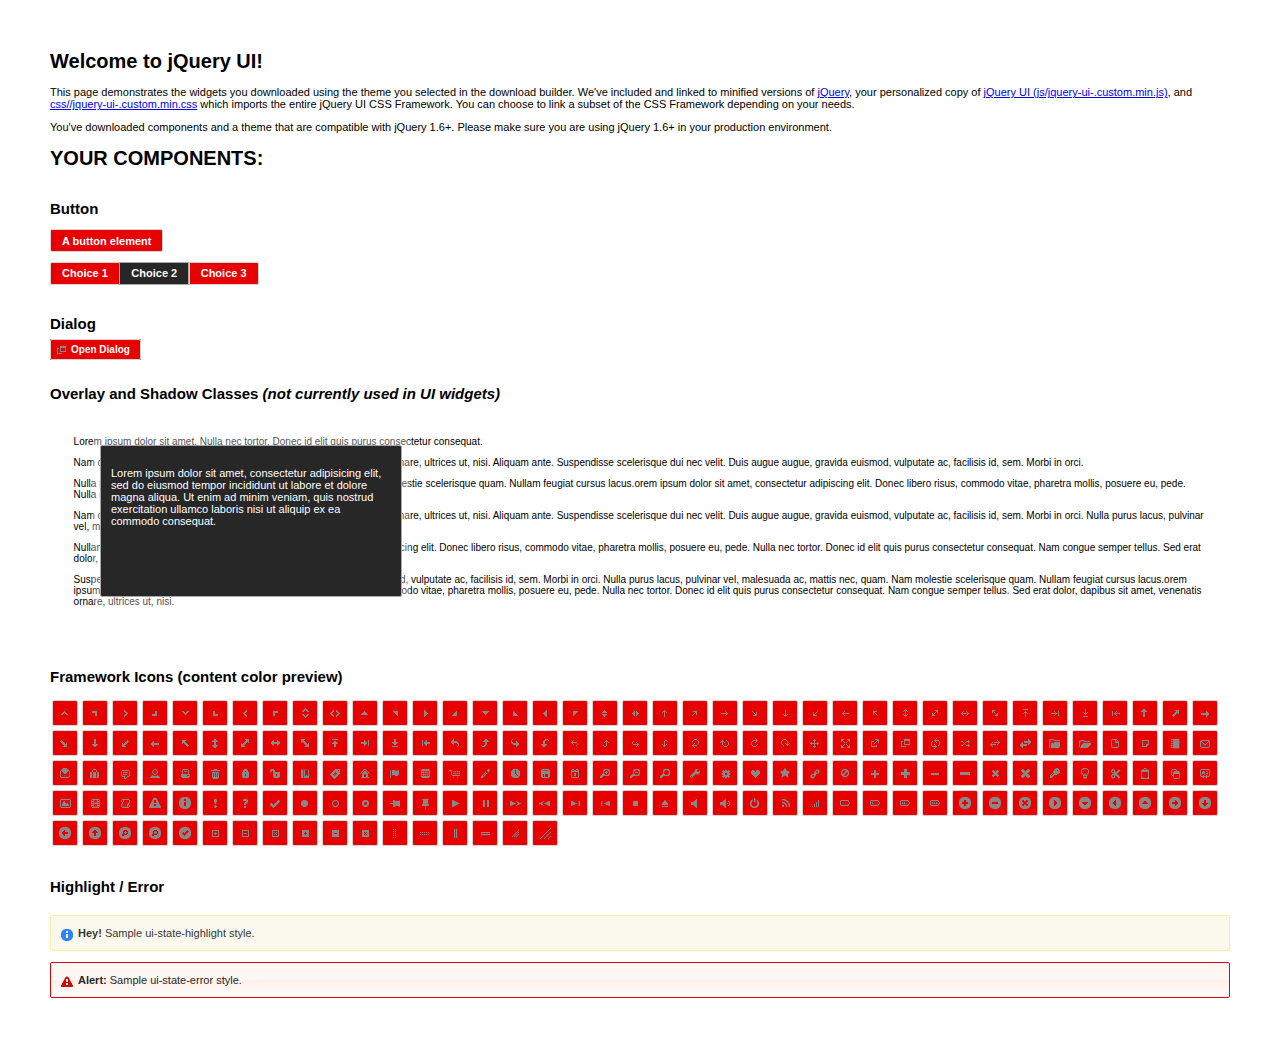
<file: js/jquery-ui-1.10.3.custom/index.html>
<!doctype html>
<html lang="us">
<head>
	<meta charset="utf-8">
	<title>jQuery UI Example Page</title>
	<link href="css/custom/jquery-ui-1.10.3.custom.css" rel="stylesheet">
	<script src="js/jquery-1.9.1.js"></script>
	<script src="js/jquery-ui-1.10.3.custom.js"></script>
	<script>
	$(function() {
		

		

		
		$( "#button" ).button();
		$( "#radioset" ).buttonset();
		

		

		
		$( "#dialog" ).dialog({
			autoOpen: false,
			width: 400,
			buttons: [
				{
					text: "Ok",
					click: function() {
						$( this ).dialog( "close" );
					}
				},
				{
					text: "Cancel",
					click: function() {
						$( this ).dialog( "close" );
					}
				}
			]
		});

		// Link to open the dialog
		$( "#dialog-link" ).click(function( event ) {
			$( "#dialog" ).dialog( "open" );
			event.preventDefault();
		});
		

		

		

		

		// Hover states on the static widgets
		$( "#dialog-link, #icons li" ).hover(
			function() {
				$( this ).addClass( "ui-state-hover" );
			},
			function() {
				$( this ).removeClass( "ui-state-hover" );
			}
		);
	});
	</script>
	<style>
	body{
		font: 62.5% "Trebuchet MS", sans-serif;
		margin: 50px;
	}
	.demoHeaders {
		margin-top: 2em;
	}
	#dialog-link {
		padding: .4em 1em .4em 20px;
		text-decoration: none;
		position: relative;
	}
	#dialog-link span.ui-icon {
		margin: 0 5px 0 0;
		position: absolute;
		left: .2em;
		top: 50%;
		margin-top: -8px;
	}
	#icons {
		margin: 0;
		padding: 0;
	}
	#icons li {
		margin: 2px;
		position: relative;
		padding: 4px 0;
		cursor: pointer;
		float: left;
		list-style: none;
	}
	#icons span.ui-icon {
		float: left;
		margin: 0 4px;
	}
	.fakewindowcontain .ui-widget-overlay {
		position: absolute;
	}
	</style>
</head>
<body>

<h1>Welcome to jQuery UI!</h1>

<div class="ui-widget">
	<p>This page demonstrates the widgets you downloaded using the theme you selected in the download builder. We've included and linked to minified versions of <a href="js/jquery-1.9.1.js">jQuery</a>, your personalized copy of <a href="js/jquery-ui-.custom.min.js">jQuery UI (js/jquery-ui-.custom.min.js)</a>, and <a href="css//jquery-ui-.custom.min.css">css//jquery-ui-.custom.min.css</a> which imports the entire jQuery UI CSS Framework. You can choose to link a subset of the CSS Framework depending on your needs. </p>
	<p>You've downloaded components and a theme that are compatible with jQuery 1.6+. Please make sure you are using jQuery 1.6+ in your production environment.</p>
</div>

<h1>YOUR COMPONENTS:</h1>






<!-- Button -->
<h2 class="demoHeaders">Button</h2>
<button id="button">A button element</button>
<form style="margin-top: 1em;">
	<div id="radioset">
		<input type="radio" id="radio1" name="radio"><label for="radio1">Choice 1</label>
		<input type="radio" id="radio2" name="radio" checked="checked"><label for="radio2">Choice 2</label>
		<input type="radio" id="radio3" name="radio"><label for="radio3">Choice 3</label>
	</div>
</form>





<!-- Dialog NOTE: Dialog is not generated by UI in this demo so it can be visually styled in themeroller-->
<h2 class="demoHeaders">Dialog</h2>
<p><a href="#" id="dialog-link" class="ui-state-default ui-corner-all"><span class="ui-icon ui-icon-newwin"></span>Open Dialog</a></p>

<h2 class="demoHeaders">Overlay and Shadow Classes <em>(not currently used in UI widgets)</em></h2>
<div style="position: relative; width: 96%; height: 200px; padding:1% 2%; overflow:hidden;" class="fakewindowcontain">
	<p>Lorem ipsum dolor sit amet,  Nulla nec tortor. Donec id elit quis purus consectetur consequat. </p><p>Nam congue semper tellus. Sed erat dolor, dapibus sit amet, venenatis ornare, ultrices ut, nisi. Aliquam ante. Suspendisse scelerisque dui nec velit. Duis augue augue, gravida euismod, vulputate ac, facilisis id, sem. Morbi in orci. </p><p>Nulla purus lacus, pulvinar vel, malesuada ac, mattis nec, quam. Nam molestie scelerisque quam. Nullam feugiat cursus lacus.orem ipsum dolor sit amet, consectetur adipiscing elit. Donec libero risus, commodo vitae, pharetra mollis, posuere eu, pede. Nulla nec tortor. Donec id elit quis purus consectetur consequat. </p><p>Nam congue semper tellus. Sed erat dolor, dapibus sit amet, venenatis ornare, ultrices ut, nisi. Aliquam ante. Suspendisse scelerisque dui nec velit. Duis augue augue, gravida euismod, vulputate ac, facilisis id, sem. Morbi in orci. Nulla purus lacus, pulvinar vel, malesuada ac, mattis nec, quam. Nam molestie scelerisque quam. </p><p>Nullam feugiat cursus lacus.orem ipsum dolor sit amet, consectetur adipiscing elit. Donec libero risus, commodo vitae, pharetra mollis, posuere eu, pede. Nulla nec tortor. Donec id elit quis purus consectetur consequat. Nam congue semper tellus. Sed erat dolor, dapibus sit amet, venenatis ornare, ultrices ut, nisi. Aliquam ante. </p><p>Suspendisse scelerisque dui nec velit. Duis augue augue, gravida euismod, vulputate ac, facilisis id, sem. Morbi in orci. Nulla purus lacus, pulvinar vel, malesuada ac, mattis nec, quam. Nam molestie scelerisque quam. Nullam feugiat cursus lacus.orem ipsum dolor sit amet, consectetur adipiscing elit. Donec libero risus, commodo vitae, pharetra mollis, posuere eu, pede. Nulla nec tortor. Donec id elit quis purus consectetur consequat. Nam congue semper tellus. Sed erat dolor, dapibus sit amet, venenatis ornare, ultrices ut, nisi. </p>

	<!-- ui-dialog -->
	<div class="ui-overlay"><div class="ui-widget-overlay"></div><div class="ui-widget-shadow ui-corner-all" style="width: 302px; height: 152px; position: absolute; left: 50px; top: 30px;"></div></div>
	<div style="position: absolute; width: 280px; height: 130px;left: 50px; top: 30px; padding: 10px;" class="ui-widget ui-widget-content ui-corner-all">
		<div class="ui-dialog-content ui-widget-content" style="background: none; border: 0;">
			<p>Lorem ipsum dolor sit amet, consectetur adipisicing elit, sed do eiusmod tempor incididunt ut labore et dolore magna aliqua. Ut enim ad minim veniam, quis nostrud exercitation ullamco laboris nisi ut aliquip ex ea commodo consequat.</p>
		</div>
	</div>

</div>

<!-- ui-dialog -->
<div id="dialog" title="Dialog Title">
	<p>Lorem ipsum dolor sit amet, consectetur adipisicing elit, sed do eiusmod tempor incididunt ut labore et dolore magna aliqua. Ut enim ad minim veniam, quis nostrud exercitation ullamco laboris nisi ut aliquip ex ea commodo consequat.</p>
</div>



<h2 class="demoHeaders">Framework Icons (content color preview)</h2>
<ul id="icons" class="ui-widget ui-helper-clearfix">
	<li class="ui-state-default ui-corner-all" title=".ui-icon-carat-1-n"><span class="ui-icon ui-icon-carat-1-n"></span></li>
	<li class="ui-state-default ui-corner-all" title=".ui-icon-carat-1-ne"><span class="ui-icon ui-icon-carat-1-ne"></span></li>
	<li class="ui-state-default ui-corner-all" title=".ui-icon-carat-1-e"><span class="ui-icon ui-icon-carat-1-e"></span></li>
	<li class="ui-state-default ui-corner-all" title=".ui-icon-carat-1-se"><span class="ui-icon ui-icon-carat-1-se"></span></li>
	<li class="ui-state-default ui-corner-all" title=".ui-icon-carat-1-s"><span class="ui-icon ui-icon-carat-1-s"></span></li>
	<li class="ui-state-default ui-corner-all" title=".ui-icon-carat-1-sw"><span class="ui-icon ui-icon-carat-1-sw"></span></li>
	<li class="ui-state-default ui-corner-all" title=".ui-icon-carat-1-w"><span class="ui-icon ui-icon-carat-1-w"></span></li>
	<li class="ui-state-default ui-corner-all" title=".ui-icon-carat-1-nw"><span class="ui-icon ui-icon-carat-1-nw"></span></li>
	<li class="ui-state-default ui-corner-all" title=".ui-icon-carat-2-n-s"><span class="ui-icon ui-icon-carat-2-n-s"></span></li>
	<li class="ui-state-default ui-corner-all" title=".ui-icon-carat-2-e-w"><span class="ui-icon ui-icon-carat-2-e-w"></span></li>
	<li class="ui-state-default ui-corner-all" title=".ui-icon-triangle-1-n"><span class="ui-icon ui-icon-triangle-1-n"></span></li>
	<li class="ui-state-default ui-corner-all" title=".ui-icon-triangle-1-ne"><span class="ui-icon ui-icon-triangle-1-ne"></span></li>
	<li class="ui-state-default ui-corner-all" title=".ui-icon-triangle-1-e"><span class="ui-icon ui-icon-triangle-1-e"></span></li>
	<li class="ui-state-default ui-corner-all" title=".ui-icon-triangle-1-se"><span class="ui-icon ui-icon-triangle-1-se"></span></li>
	<li class="ui-state-default ui-corner-all" title=".ui-icon-triangle-1-s"><span class="ui-icon ui-icon-triangle-1-s"></span></li>
	<li class="ui-state-default ui-corner-all" title=".ui-icon-triangle-1-sw"><span class="ui-icon ui-icon-triangle-1-sw"></span></li>
	<li class="ui-state-default ui-corner-all" title=".ui-icon-triangle-1-w"><span class="ui-icon ui-icon-triangle-1-w"></span></li>
	<li class="ui-state-default ui-corner-all" title=".ui-icon-triangle-1-nw"><span class="ui-icon ui-icon-triangle-1-nw"></span></li>
	<li class="ui-state-default ui-corner-all" title=".ui-icon-triangle-2-n-s"><span class="ui-icon ui-icon-triangle-2-n-s"></span></li>
	<li class="ui-state-default ui-corner-all" title=".ui-icon-triangle-2-e-w"><span class="ui-icon ui-icon-triangle-2-e-w"></span></li>
	<li class="ui-state-default ui-corner-all" title=".ui-icon-arrow-1-n"><span class="ui-icon ui-icon-arrow-1-n"></span></li>
	<li class="ui-state-default ui-corner-all" title=".ui-icon-arrow-1-ne"><span class="ui-icon ui-icon-arrow-1-ne"></span></li>
	<li class="ui-state-default ui-corner-all" title=".ui-icon-arrow-1-e"><span class="ui-icon ui-icon-arrow-1-e"></span></li>
	<li class="ui-state-default ui-corner-all" title=".ui-icon-arrow-1-se"><span class="ui-icon ui-icon-arrow-1-se"></span></li>
	<li class="ui-state-default ui-corner-all" title=".ui-icon-arrow-1-s"><span class="ui-icon ui-icon-arrow-1-s"></span></li>
	<li class="ui-state-default ui-corner-all" title=".ui-icon-arrow-1-sw"><span class="ui-icon ui-icon-arrow-1-sw"></span></li>
	<li class="ui-state-default ui-corner-all" title=".ui-icon-arrow-1-w"><span class="ui-icon ui-icon-arrow-1-w"></span></li>
	<li class="ui-state-default ui-corner-all" title=".ui-icon-arrow-1-nw"><span class="ui-icon ui-icon-arrow-1-nw"></span></li>
	<li class="ui-state-default ui-corner-all" title=".ui-icon-arrow-2-n-s"><span class="ui-icon ui-icon-arrow-2-n-s"></span></li>
	<li class="ui-state-default ui-corner-all" title=".ui-icon-arrow-2-ne-sw"><span class="ui-icon ui-icon-arrow-2-ne-sw"></span></li>
	<li class="ui-state-default ui-corner-all" title=".ui-icon-arrow-2-e-w"><span class="ui-icon ui-icon-arrow-2-e-w"></span></li>
	<li class="ui-state-default ui-corner-all" title=".ui-icon-arrow-2-se-nw"><span class="ui-icon ui-icon-arrow-2-se-nw"></span></li>
	<li class="ui-state-default ui-corner-all" title=".ui-icon-arrowstop-1-n"><span class="ui-icon ui-icon-arrowstop-1-n"></span></li>
	<li class="ui-state-default ui-corner-all" title=".ui-icon-arrowstop-1-e"><span class="ui-icon ui-icon-arrowstop-1-e"></span></li>
	<li class="ui-state-default ui-corner-all" title=".ui-icon-arrowstop-1-s"><span class="ui-icon ui-icon-arrowstop-1-s"></span></li>
	<li class="ui-state-default ui-corner-all" title=".ui-icon-arrowstop-1-w"><span class="ui-icon ui-icon-arrowstop-1-w"></span></li>
	<li class="ui-state-default ui-corner-all" title=".ui-icon-arrowthick-1-n"><span class="ui-icon ui-icon-arrowthick-1-n"></span></li>
	<li class="ui-state-default ui-corner-all" title=".ui-icon-arrowthick-1-ne"><span class="ui-icon ui-icon-arrowthick-1-ne"></span></li>
	<li class="ui-state-default ui-corner-all" title=".ui-icon-arrowthick-1-e"><span class="ui-icon ui-icon-arrowthick-1-e"></span></li>
	<li class="ui-state-default ui-corner-all" title=".ui-icon-arrowthick-1-se"><span class="ui-icon ui-icon-arrowthick-1-se"></span></li>
	<li class="ui-state-default ui-corner-all" title=".ui-icon-arrowthick-1-s"><span class="ui-icon ui-icon-arrowthick-1-s"></span></li>
	<li class="ui-state-default ui-corner-all" title=".ui-icon-arrowthick-1-sw"><span class="ui-icon ui-icon-arrowthick-1-sw"></span></li>
	<li class="ui-state-default ui-corner-all" title=".ui-icon-arrowthick-1-w"><span class="ui-icon ui-icon-arrowthick-1-w"></span></li>
	<li class="ui-state-default ui-corner-all" title=".ui-icon-arrowthick-1-nw"><span class="ui-icon ui-icon-arrowthick-1-nw"></span></li>
	<li class="ui-state-default ui-corner-all" title=".ui-icon-arrowthick-2-n-s"><span class="ui-icon ui-icon-arrowthick-2-n-s"></span></li>
	<li class="ui-state-default ui-corner-all" title=".ui-icon-arrowthick-2-ne-sw"><span class="ui-icon ui-icon-arrowthick-2-ne-sw"></span></li>
	<li class="ui-state-default ui-corner-all" title=".ui-icon-arrowthick-2-e-w"><span class="ui-icon ui-icon-arrowthick-2-e-w"></span></li>
	<li class="ui-state-default ui-corner-all" title=".ui-icon-arrowthick-2-se-nw"><span class="ui-icon ui-icon-arrowthick-2-se-nw"></span></li>
	<li class="ui-state-default ui-corner-all" title=".ui-icon-arrowthickstop-1-n"><span class="ui-icon ui-icon-arrowthickstop-1-n"></span></li>
	<li class="ui-state-default ui-corner-all" title=".ui-icon-arrowthickstop-1-e"><span class="ui-icon ui-icon-arrowthickstop-1-e"></span></li>
	<li class="ui-state-default ui-corner-all" title=".ui-icon-arrowthickstop-1-s"><span class="ui-icon ui-icon-arrowthickstop-1-s"></span></li>
	<li class="ui-state-default ui-corner-all" title=".ui-icon-arrowthickstop-1-w"><span class="ui-icon ui-icon-arrowthickstop-1-w"></span></li>
	<li class="ui-state-default ui-corner-all" title=".ui-icon-arrowreturnthick-1-w"><span class="ui-icon ui-icon-arrowreturnthick-1-w"></span></li>
	<li class="ui-state-default ui-corner-all" title=".ui-icon-arrowreturnthick-1-n"><span class="ui-icon ui-icon-arrowreturnthick-1-n"></span></li>
	<li class="ui-state-default ui-corner-all" title=".ui-icon-arrowreturnthick-1-e"><span class="ui-icon ui-icon-arrowreturnthick-1-e"></span></li>
	<li class="ui-state-default ui-corner-all" title=".ui-icon-arrowreturnthick-1-s"><span class="ui-icon ui-icon-arrowreturnthick-1-s"></span></li>
	<li class="ui-state-default ui-corner-all" title=".ui-icon-arrowreturn-1-w"><span class="ui-icon ui-icon-arrowreturn-1-w"></span></li>
	<li class="ui-state-default ui-corner-all" title=".ui-icon-arrowreturn-1-n"><span class="ui-icon ui-icon-arrowreturn-1-n"></span></li>
	<li class="ui-state-default ui-corner-all" title=".ui-icon-arrowreturn-1-e"><span class="ui-icon ui-icon-arrowreturn-1-e"></span></li>
	<li class="ui-state-default ui-corner-all" title=".ui-icon-arrowreturn-1-s"><span class="ui-icon ui-icon-arrowreturn-1-s"></span></li>
	<li class="ui-state-default ui-corner-all" title=".ui-icon-arrowrefresh-1-w"><span class="ui-icon ui-icon-arrowrefresh-1-w"></span></li>
	<li class="ui-state-default ui-corner-all" title=".ui-icon-arrowrefresh-1-n"><span class="ui-icon ui-icon-arrowrefresh-1-n"></span></li>
	<li class="ui-state-default ui-corner-all" title=".ui-icon-arrowrefresh-1-e"><span class="ui-icon ui-icon-arrowrefresh-1-e"></span></li>
	<li class="ui-state-default ui-corner-all" title=".ui-icon-arrowrefresh-1-s"><span class="ui-icon ui-icon-arrowrefresh-1-s"></span></li>
	<li class="ui-state-default ui-corner-all" title=".ui-icon-arrow-4"><span class="ui-icon ui-icon-arrow-4"></span></li>
	<li class="ui-state-default ui-corner-all" title=".ui-icon-arrow-4-diag"><span class="ui-icon ui-icon-arrow-4-diag"></span></li>
	<li class="ui-state-default ui-corner-all" title=".ui-icon-extlink"><span class="ui-icon ui-icon-extlink"></span></li>
	<li class="ui-state-default ui-corner-all" title=".ui-icon-newwin"><span class="ui-icon ui-icon-newwin"></span></li>
	<li class="ui-state-default ui-corner-all" title=".ui-icon-refresh"><span class="ui-icon ui-icon-refresh"></span></li>
	<li class="ui-state-default ui-corner-all" title=".ui-icon-shuffle"><span class="ui-icon ui-icon-shuffle"></span></li>
	<li class="ui-state-default ui-corner-all" title=".ui-icon-transfer-e-w"><span class="ui-icon ui-icon-transfer-e-w"></span></li>
	<li class="ui-state-default ui-corner-all" title=".ui-icon-transferthick-e-w"><span class="ui-icon ui-icon-transferthick-e-w"></span></li>
	<li class="ui-state-default ui-corner-all" title=".ui-icon-folder-collapsed"><span class="ui-icon ui-icon-folder-collapsed"></span></li>
	<li class="ui-state-default ui-corner-all" title=".ui-icon-folder-open"><span class="ui-icon ui-icon-folder-open"></span></li>
	<li class="ui-state-default ui-corner-all" title=".ui-icon-document"><span class="ui-icon ui-icon-document"></span></li>
	<li class="ui-state-default ui-corner-all" title=".ui-icon-document-b"><span class="ui-icon ui-icon-document-b"></span></li>
	<li class="ui-state-default ui-corner-all" title=".ui-icon-note"><span class="ui-icon ui-icon-note"></span></li>
	<li class="ui-state-default ui-corner-all" title=".ui-icon-mail-closed"><span class="ui-icon ui-icon-mail-closed"></span></li>
	<li class="ui-state-default ui-corner-all" title=".ui-icon-mail-open"><span class="ui-icon ui-icon-mail-open"></span></li>
	<li class="ui-state-default ui-corner-all" title=".ui-icon-suitcase"><span class="ui-icon ui-icon-suitcase"></span></li>
	<li class="ui-state-default ui-corner-all" title=".ui-icon-comment"><span class="ui-icon ui-icon-comment"></span></li>
	<li class="ui-state-default ui-corner-all" title=".ui-icon-person"><span class="ui-icon ui-icon-person"></span></li>
	<li class="ui-state-default ui-corner-all" title=".ui-icon-print"><span class="ui-icon ui-icon-print"></span></li>
	<li class="ui-state-default ui-corner-all" title=".ui-icon-trash"><span class="ui-icon ui-icon-trash"></span></li>
	<li class="ui-state-default ui-corner-all" title=".ui-icon-locked"><span class="ui-icon ui-icon-locked"></span></li>
	<li class="ui-state-default ui-corner-all" title=".ui-icon-unlocked"><span class="ui-icon ui-icon-unlocked"></span></li>
	<li class="ui-state-default ui-corner-all" title=".ui-icon-bookmark"><span class="ui-icon ui-icon-bookmark"></span></li>
	<li class="ui-state-default ui-corner-all" title=".ui-icon-tag"><span class="ui-icon ui-icon-tag"></span></li>
	<li class="ui-state-default ui-corner-all" title=".ui-icon-home"><span class="ui-icon ui-icon-home"></span></li>
	<li class="ui-state-default ui-corner-all" title=".ui-icon-flag"><span class="ui-icon ui-icon-flag"></span></li>
	<li class="ui-state-default ui-corner-all" title=".ui-icon-calculator"><span class="ui-icon ui-icon-calculator"></span></li>
	<li class="ui-state-default ui-corner-all" title=".ui-icon-cart"><span class="ui-icon ui-icon-cart"></span></li>
	<li class="ui-state-default ui-corner-all" title=".ui-icon-pencil"><span class="ui-icon ui-icon-pencil"></span></li>
	<li class="ui-state-default ui-corner-all" title=".ui-icon-clock"><span class="ui-icon ui-icon-clock"></span></li>
	<li class="ui-state-default ui-corner-all" title=".ui-icon-disk"><span class="ui-icon ui-icon-disk"></span></li>
	<li class="ui-state-default ui-corner-all" title=".ui-icon-calendar"><span class="ui-icon ui-icon-calendar"></span></li>
	<li class="ui-state-default ui-corner-all" title=".ui-icon-zoomin"><span class="ui-icon ui-icon-zoomin"></span></li>
	<li class="ui-state-default ui-corner-all" title=".ui-icon-zoomout"><span class="ui-icon ui-icon-zoomout"></span></li>
	<li class="ui-state-default ui-corner-all" title=".ui-icon-search"><span class="ui-icon ui-icon-search"></span></li>
	<li class="ui-state-default ui-corner-all" title=".ui-icon-wrench"><span class="ui-icon ui-icon-wrench"></span></li>
	<li class="ui-state-default ui-corner-all" title=".ui-icon-gear"><span class="ui-icon ui-icon-gear"></span></li>
	<li class="ui-state-default ui-corner-all" title=".ui-icon-heart"><span class="ui-icon ui-icon-heart"></span></li>
	<li class="ui-state-default ui-corner-all" title=".ui-icon-star"><span class="ui-icon ui-icon-star"></span></li>
	<li class="ui-state-default ui-corner-all" title=".ui-icon-link"><span class="ui-icon ui-icon-link"></span></li>
	<li class="ui-state-default ui-corner-all" title=".ui-icon-cancel"><span class="ui-icon ui-icon-cancel"></span></li>
	<li class="ui-state-default ui-corner-all" title=".ui-icon-plus"><span class="ui-icon ui-icon-plus"></span></li>
	<li class="ui-state-default ui-corner-all" title=".ui-icon-plusthick"><span class="ui-icon ui-icon-plusthick"></span></li>
	<li class="ui-state-default ui-corner-all" title=".ui-icon-minus"><span class="ui-icon ui-icon-minus"></span></li>
	<li class="ui-state-default ui-corner-all" title=".ui-icon-minusthick"><span class="ui-icon ui-icon-minusthick"></span></li>
	<li class="ui-state-default ui-corner-all" title=".ui-icon-close"><span class="ui-icon ui-icon-close"></span></li>
	<li class="ui-state-default ui-corner-all" title=".ui-icon-closethick"><span class="ui-icon ui-icon-closethick"></span></li>
	<li class="ui-state-default ui-corner-all" title=".ui-icon-key"><span class="ui-icon ui-icon-key"></span></li>
	<li class="ui-state-default ui-corner-all" title=".ui-icon-lightbulb"><span class="ui-icon ui-icon-lightbulb"></span></li>
	<li class="ui-state-default ui-corner-all" title=".ui-icon-scissors"><span class="ui-icon ui-icon-scissors"></span></li>
	<li class="ui-state-default ui-corner-all" title=".ui-icon-clipboard"><span class="ui-icon ui-icon-clipboard"></span></li>
	<li class="ui-state-default ui-corner-all" title=".ui-icon-copy"><span class="ui-icon ui-icon-copy"></span></li>
	<li class="ui-state-default ui-corner-all" title=".ui-icon-contact"><span class="ui-icon ui-icon-contact"></span></li>
	<li class="ui-state-default ui-corner-all" title=".ui-icon-image"><span class="ui-icon ui-icon-image"></span></li>
	<li class="ui-state-default ui-corner-all" title=".ui-icon-video"><span class="ui-icon ui-icon-video"></span></li>
	<li class="ui-state-default ui-corner-all" title=".ui-icon-script"><span class="ui-icon ui-icon-script"></span></li>
	<li class="ui-state-default ui-corner-all" title=".ui-icon-alert"><span class="ui-icon ui-icon-alert"></span></li>
	<li class="ui-state-default ui-corner-all" title=".ui-icon-info"><span class="ui-icon ui-icon-info"></span></li>
	<li class="ui-state-default ui-corner-all" title=".ui-icon-notice"><span class="ui-icon ui-icon-notice"></span></li>
	<li class="ui-state-default ui-corner-all" title=".ui-icon-help"><span class="ui-icon ui-icon-help"></span></li>
	<li class="ui-state-default ui-corner-all" title=".ui-icon-check"><span class="ui-icon ui-icon-check"></span></li>
	<li class="ui-state-default ui-corner-all" title=".ui-icon-bullet"><span class="ui-icon ui-icon-bullet"></span></li>
	<li class="ui-state-default ui-corner-all" title=".ui-icon-radio-off"><span class="ui-icon ui-icon-radio-off"></span></li>
	<li class="ui-state-default ui-corner-all" title=".ui-icon-radio-on"><span class="ui-icon ui-icon-radio-on"></span></li>
	<li class="ui-state-default ui-corner-all" title=".ui-icon-pin-w"><span class="ui-icon ui-icon-pin-w"></span></li>
	<li class="ui-state-default ui-corner-all" title=".ui-icon-pin-s"><span class="ui-icon ui-icon-pin-s"></span></li>
	<li class="ui-state-default ui-corner-all" title=".ui-icon-play"><span class="ui-icon ui-icon-play"></span></li>
	<li class="ui-state-default ui-corner-all" title=".ui-icon-pause"><span class="ui-icon ui-icon-pause"></span></li>
	<li class="ui-state-default ui-corner-all" title=".ui-icon-seek-next"><span class="ui-icon ui-icon-seek-next"></span></li>
	<li class="ui-state-default ui-corner-all" title=".ui-icon-seek-prev"><span class="ui-icon ui-icon-seek-prev"></span></li>
	<li class="ui-state-default ui-corner-all" title=".ui-icon-seek-end"><span class="ui-icon ui-icon-seek-end"></span></li>
	<li class="ui-state-default ui-corner-all" title=".ui-icon-seek-first"><span class="ui-icon ui-icon-seek-first"></span></li>
	<li class="ui-state-default ui-corner-all" title=".ui-icon-stop"><span class="ui-icon ui-icon-stop"></span></li>
	<li class="ui-state-default ui-corner-all" title=".ui-icon-eject"><span class="ui-icon ui-icon-eject"></span></li>
	<li class="ui-state-default ui-corner-all" title=".ui-icon-volume-off"><span class="ui-icon ui-icon-volume-off"></span></li>
	<li class="ui-state-default ui-corner-all" title=".ui-icon-volume-on"><span class="ui-icon ui-icon-volume-on"></span></li>
	<li class="ui-state-default ui-corner-all" title=".ui-icon-power"><span class="ui-icon ui-icon-power"></span></li>
	<li class="ui-state-default ui-corner-all" title=".ui-icon-signal-diag"><span class="ui-icon ui-icon-signal-diag"></span></li>
	<li class="ui-state-default ui-corner-all" title=".ui-icon-signal"><span class="ui-icon ui-icon-signal"></span></li>
	<li class="ui-state-default ui-corner-all" title=".ui-icon-battery-0"><span class="ui-icon ui-icon-battery-0"></span></li>
	<li class="ui-state-default ui-corner-all" title=".ui-icon-battery-1"><span class="ui-icon ui-icon-battery-1"></span></li>
	<li class="ui-state-default ui-corner-all" title=".ui-icon-battery-2"><span class="ui-icon ui-icon-battery-2"></span></li>
	<li class="ui-state-default ui-corner-all" title=".ui-icon-battery-3"><span class="ui-icon ui-icon-battery-3"></span></li>
	<li class="ui-state-default ui-corner-all" title=".ui-icon-circle-plus"><span class="ui-icon ui-icon-circle-plus"></span></li>
	<li class="ui-state-default ui-corner-all" title=".ui-icon-circle-minus"><span class="ui-icon ui-icon-circle-minus"></span></li>
	<li class="ui-state-default ui-corner-all" title=".ui-icon-circle-close"><span class="ui-icon ui-icon-circle-close"></span></li>
	<li class="ui-state-default ui-corner-all" title=".ui-icon-circle-triangle-e"><span class="ui-icon ui-icon-circle-triangle-e"></span></li>
	<li class="ui-state-default ui-corner-all" title=".ui-icon-circle-triangle-s"><span class="ui-icon ui-icon-circle-triangle-s"></span></li>
	<li class="ui-state-default ui-corner-all" title=".ui-icon-circle-triangle-w"><span class="ui-icon ui-icon-circle-triangle-w"></span></li>
	<li class="ui-state-default ui-corner-all" title=".ui-icon-circle-triangle-n"><span class="ui-icon ui-icon-circle-triangle-n"></span></li>
	<li class="ui-state-default ui-corner-all" title=".ui-icon-circle-arrow-e"><span class="ui-icon ui-icon-circle-arrow-e"></span></li>
	<li class="ui-state-default ui-corner-all" title=".ui-icon-circle-arrow-s"><span class="ui-icon ui-icon-circle-arrow-s"></span></li>
	<li class="ui-state-default ui-corner-all" title=".ui-icon-circle-arrow-w"><span class="ui-icon ui-icon-circle-arrow-w"></span></li>
	<li class="ui-state-default ui-corner-all" title=".ui-icon-circle-arrow-n"><span class="ui-icon ui-icon-circle-arrow-n"></span></li>
	<li class="ui-state-default ui-corner-all" title=".ui-icon-circle-zoomin"><span class="ui-icon ui-icon-circle-zoomin"></span></li>
	<li class="ui-state-default ui-corner-all" title=".ui-icon-circle-zoomout"><span class="ui-icon ui-icon-circle-zoomout"></span></li>
	<li class="ui-state-default ui-corner-all" title=".ui-icon-circle-check"><span class="ui-icon ui-icon-circle-check"></span></li>
	<li class="ui-state-default ui-corner-all" title=".ui-icon-circlesmall-plus"><span class="ui-icon ui-icon-circlesmall-plus"></span></li>
	<li class="ui-state-default ui-corner-all" title=".ui-icon-circlesmall-minus"><span class="ui-icon ui-icon-circlesmall-minus"></span></li>
	<li class="ui-state-default ui-corner-all" title=".ui-icon-circlesmall-close"><span class="ui-icon ui-icon-circlesmall-close"></span></li>
	<li class="ui-state-default ui-corner-all" title=".ui-icon-squaresmall-plus"><span class="ui-icon ui-icon-squaresmall-plus"></span></li>
	<li class="ui-state-default ui-corner-all" title=".ui-icon-squaresmall-minus"><span class="ui-icon ui-icon-squaresmall-minus"></span></li>
	<li class="ui-state-default ui-corner-all" title=".ui-icon-squaresmall-close"><span class="ui-icon ui-icon-squaresmall-close"></span></li>
	<li class="ui-state-default ui-corner-all" title=".ui-icon-grip-dotted-vertical"><span class="ui-icon ui-icon-grip-dotted-vertical"></span></li>
	<li class="ui-state-default ui-corner-all" title=".ui-icon-grip-dotted-horizontal"><span class="ui-icon ui-icon-grip-dotted-horizontal"></span></li>
	<li class="ui-state-default ui-corner-all" title=".ui-icon-grip-solid-vertical"><span class="ui-icon ui-icon-grip-solid-vertical"></span></li>
	<li class="ui-state-default ui-corner-all" title=".ui-icon-grip-solid-horizontal"><span class="ui-icon ui-icon-grip-solid-horizontal"></span></li>
	<li class="ui-state-default ui-corner-all" title=".ui-icon-gripsmall-diagonal-se"><span class="ui-icon ui-icon-gripsmall-diagonal-se"></span></li>
	<li class="ui-state-default ui-corner-all" title=".ui-icon-grip-diagonal-se"><span class="ui-icon ui-icon-grip-diagonal-se"></span></li>
</ul>







<!-- Highlight / Error -->
<h2 class="demoHeaders">Highlight / Error</h2>
<div class="ui-widget">
	<div class="ui-state-highlight ui-corner-all" style="margin-top: 20px; padding: 0 .7em;">
		<p><span class="ui-icon ui-icon-info" style="float: left; margin-right: .3em;"></span>
		<strong>Hey!</strong> Sample ui-state-highlight style.</p>
	</div>
</div>
<br>
<div class="ui-widget">
	<div class="ui-state-error ui-corner-all" style="padding: 0 .7em;">
		<p><span class="ui-icon ui-icon-alert" style="float: left; margin-right: .3em;"></span>
		<strong>Alert:</strong> Sample ui-state-error style.</p>
	</div>
</div>

</body>
</html>
</file>
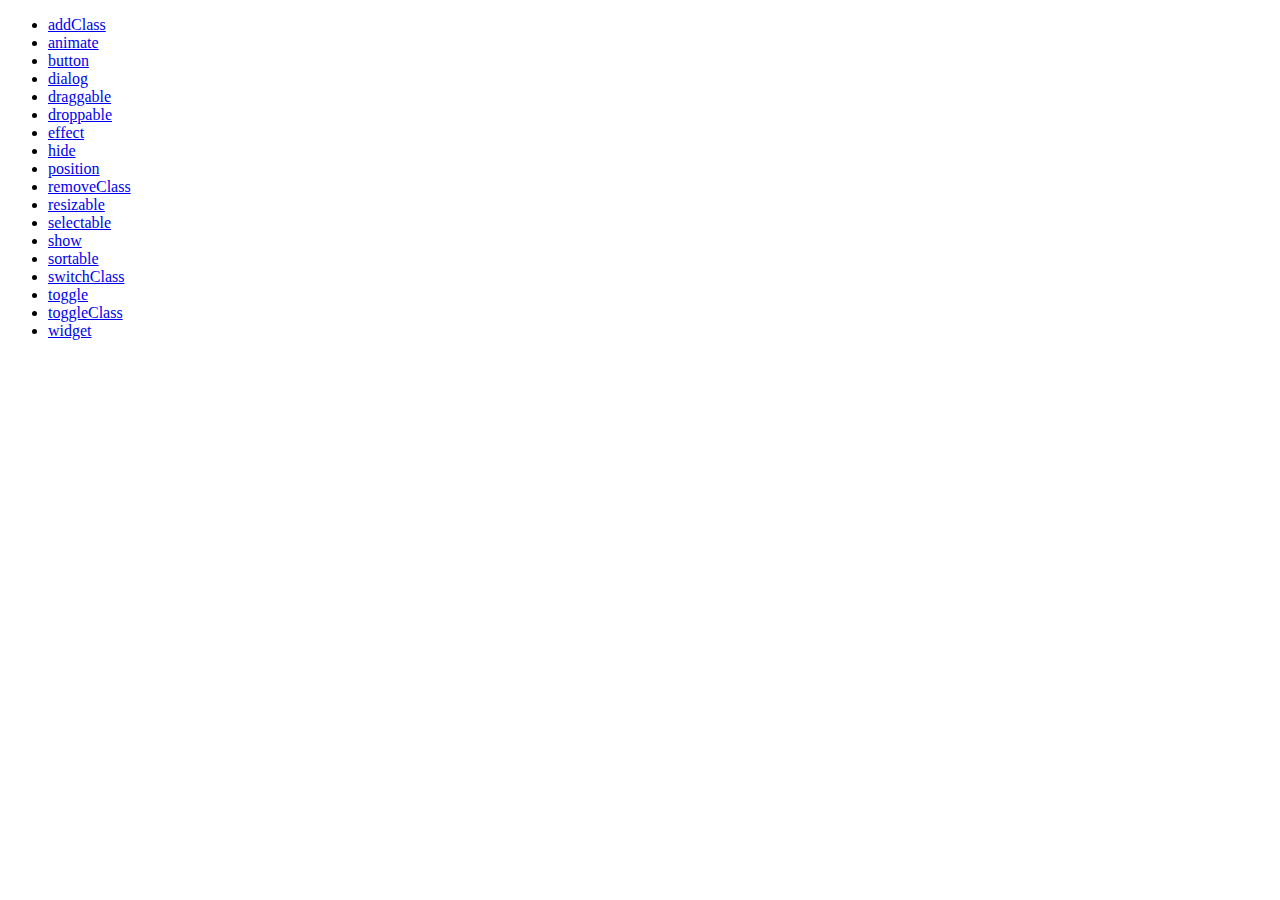
<file: js/jquery-ui-1.10.3.custom/development-bundle/demos/index.html>
<!doctype html>
<html lang="en">
<head>
	<meta charset="utf-8">
	<title>jQuery UI Demos</title>
</head>
<body>

<ul>
	<li><a href="addClass/">addClass</a></li>
	<li><a href="animate/">animate</a></li>
	<li><a href="button/">button</a></li>
	<li><a href="dialog/">dialog</a></li>
	<li><a href="draggable/">draggable</a></li>
	<li><a href="droppable/">droppable</a></li>
	<li><a href="effect/">effect</a></li>
	<li><a href="hide/">hide</a></li>
	<li><a href="position/">position</a></li>
	<li><a href="removeClass/">removeClass</a></li>
	<li><a href="resizable/">resizable</a></li>
	<li><a href="selectable/">selectable</a></li>
	<li><a href="show/">show</a></li>
	<li><a href="sortable/">sortable</a></li>
	<li><a href="switchClass/">switchClass</a></li>
	<li><a href="toggle/">toggle</a></li>
	<li><a href="toggleClass/">toggleClass</a></li>
	<li><a href="widget/">widget</a></li>
</ul>

</body>
</html>
</file>
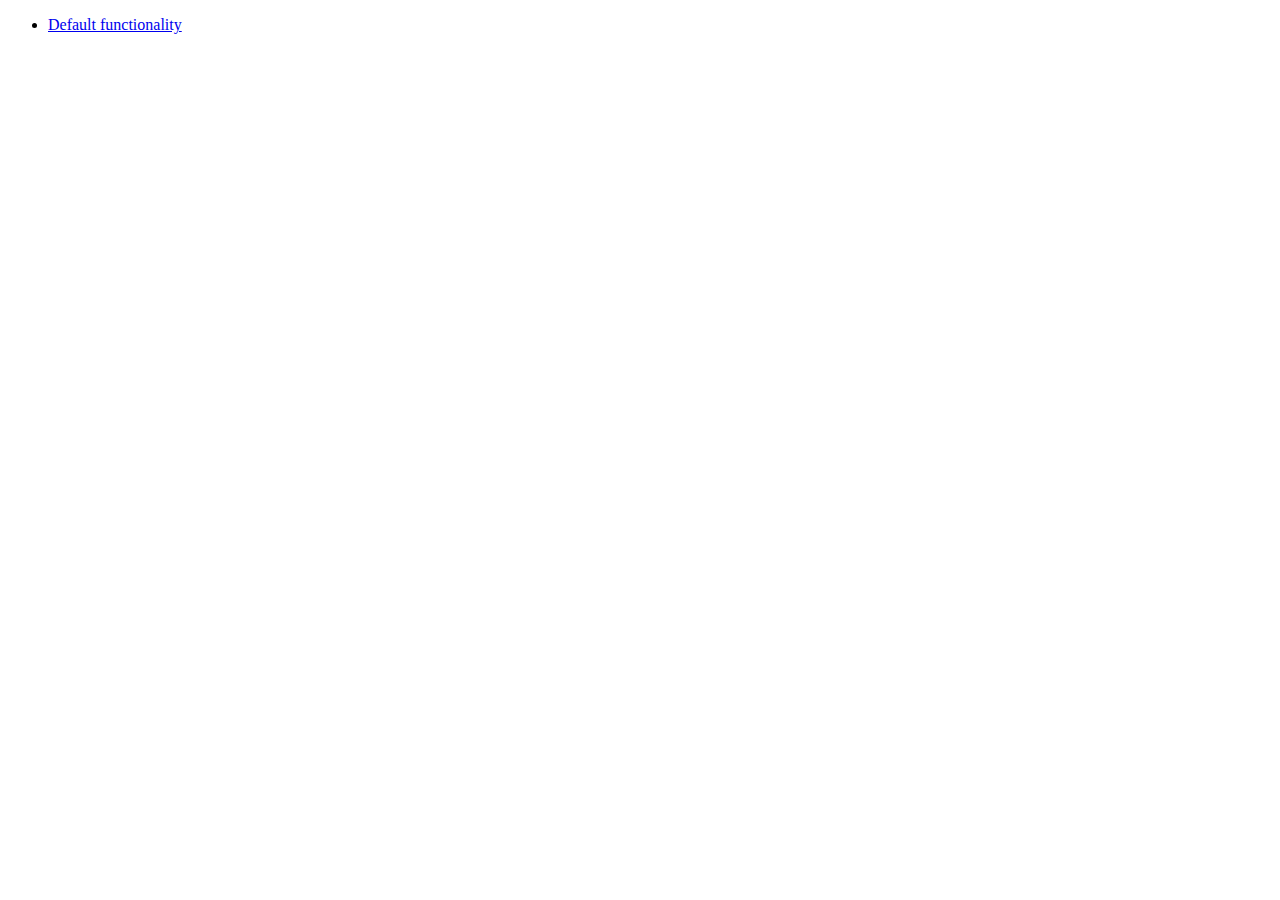
<file: js/jquery-ui-1.10.3.custom/development-bundle/demos/addClass/index.html>
<!doctype html>
<html lang="en">
<head>
	<meta charset="utf-8">
	<title>jQuery UI Effects Demos</title>
</head>
<body>

<ul>
	<li><a href="default.html">Default functionality</a></li>
</ul>

</body>
</html>
</file>
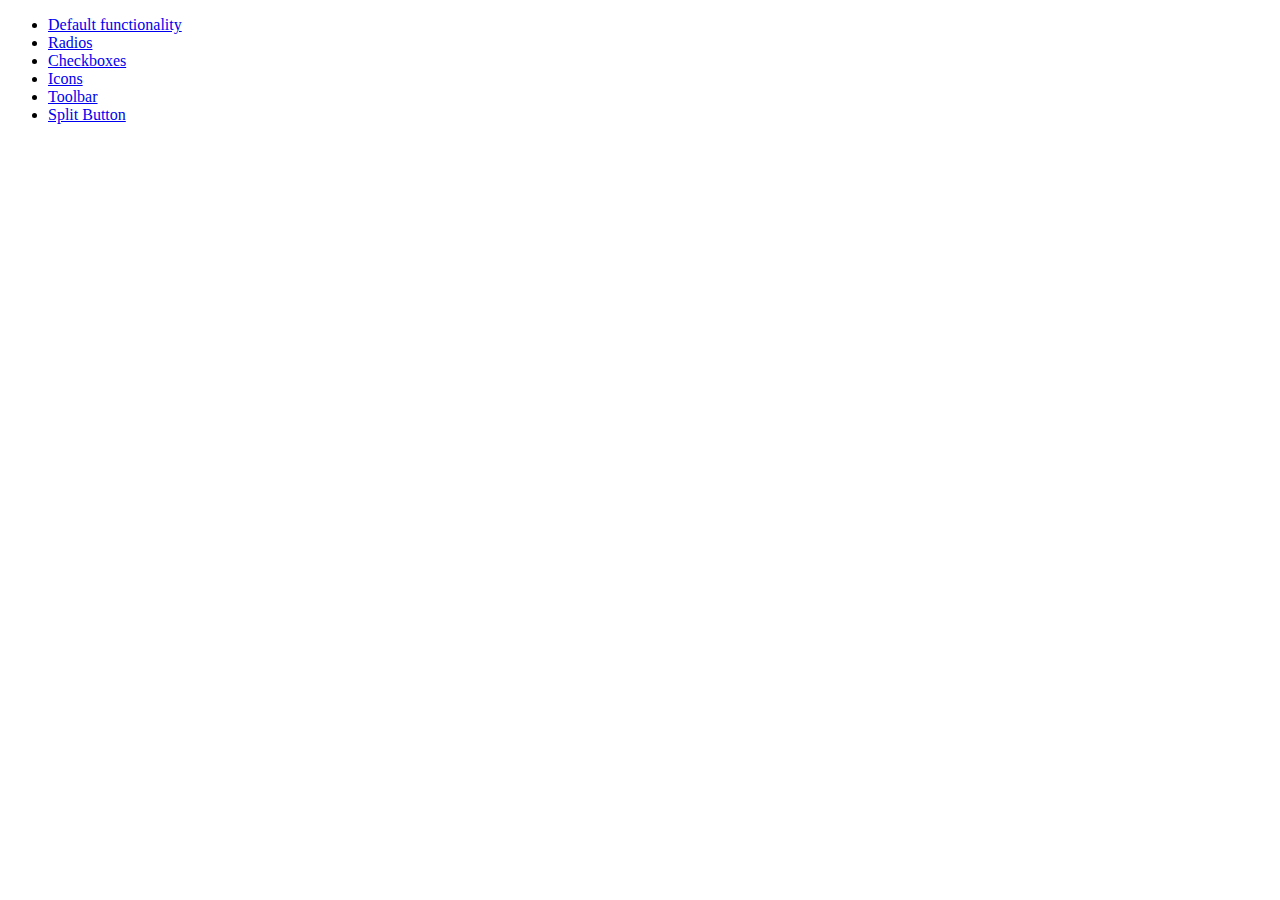
<file: js/jquery-ui-1.10.3.custom/development-bundle/demos/button/index.html>
<!doctype html>
<html lang="en">
<head>
	<meta charset="utf-8">
	<title>jQuery UI Button Demos</title>
</head>
<body>

<ul>
	<li><a href="default.html">Default functionality</a></li>
	<li><a href="radio.html">Radios</a></li>
	<li><a href="checkbox.html">Checkboxes</a></li>
	<li><a href="icons.html">Icons</a></li>
	<li><a href="toolbar.html">Toolbar</a></li>
	<li><a href="splitbutton.html">Split Button</a></li>
</ul>

</body>
</html>
</file>
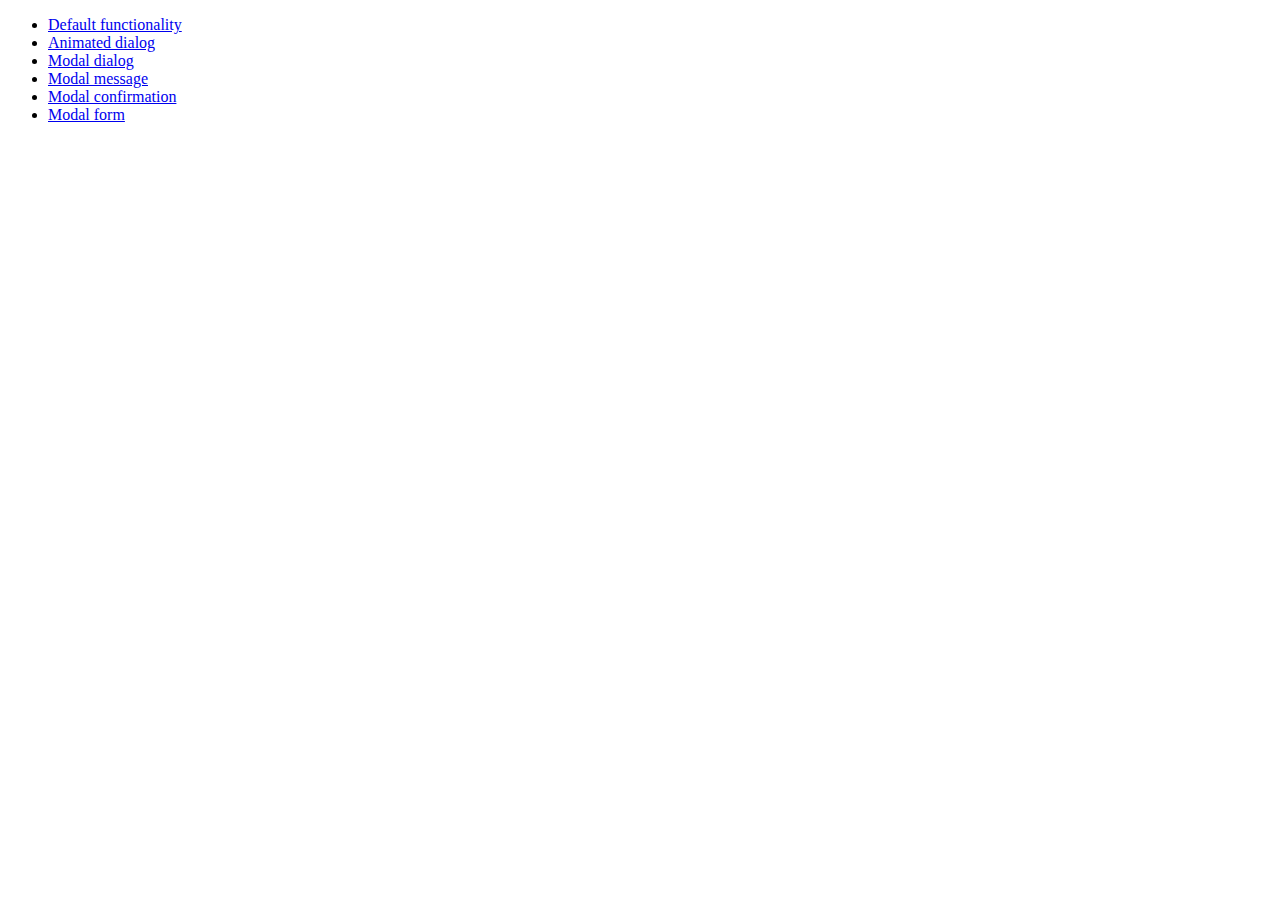
<file: js/jquery-ui-1.10.3.custom/development-bundle/demos/dialog/index.html>
<!doctype html>
<html lang="en">
<head>
	<meta charset="utf-8">
	<title>jQuery UI Dialog Demos</title>
</head>
<body>

<ul>
	<li><a href="default.html">Default functionality</a></li>
	<li><a href="animated.html">Animated dialog</a></li>
	<li><a href="modal.html">Modal dialog</a></li>
	<li><a href="modal-message.html">Modal message</a></li>
	<li><a href="modal-confirmation.html">Modal confirmation</a></li>
	<li><a href="modal-form.html">Modal form</a></li>
</ul>

</body>
</html>
</file>
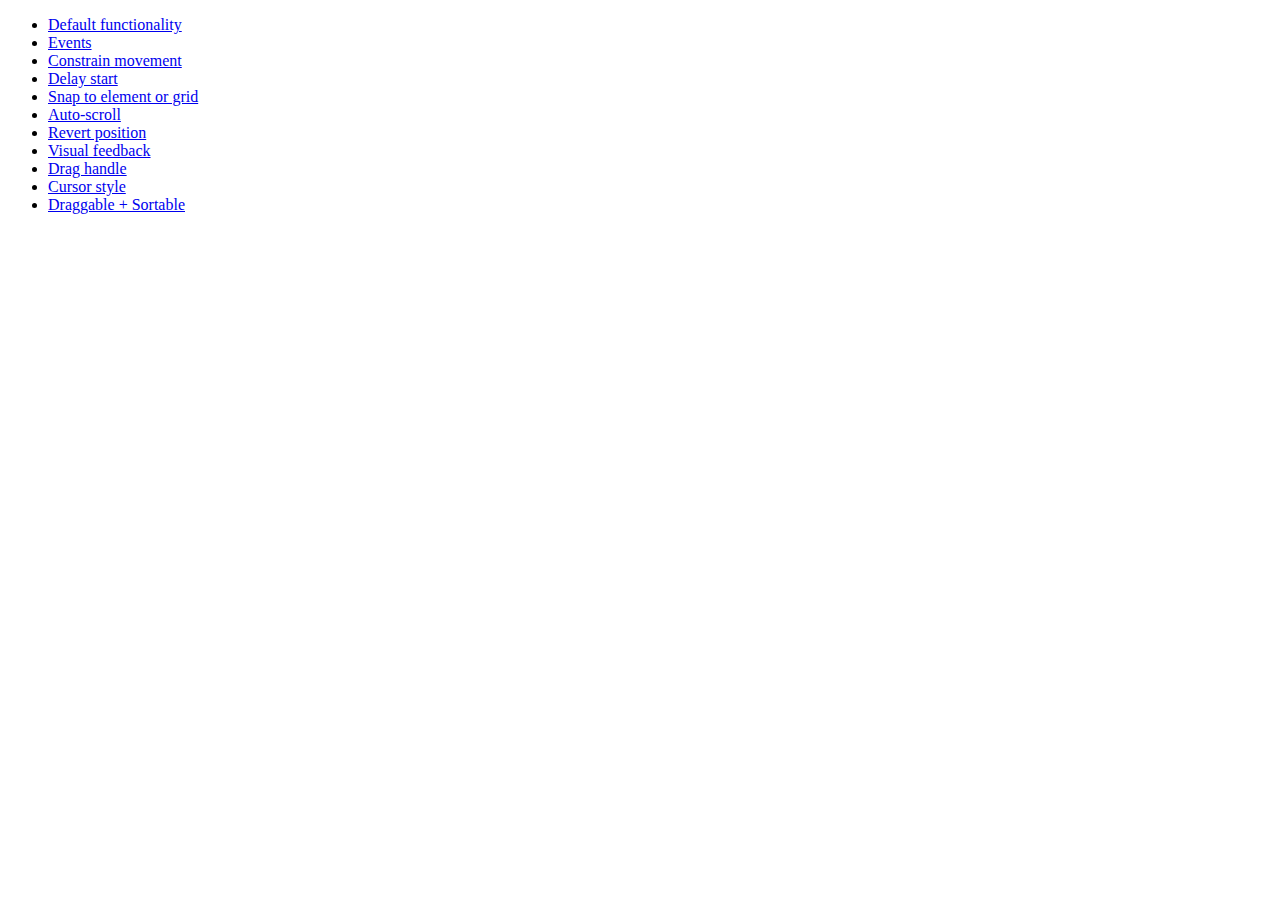
<file: js/jquery-ui-1.10.3.custom/development-bundle/demos/draggable/index.html>
<!doctype html>
<html lang="en">
<head>
	<meta charset="utf-8">
	<title>jQuery UI Draggable Demos</title>
</head>
<body>

<ul>
	<li><a href="default.html">Default functionality</a></li>
	<li><a href="events.html">Events</a></li>
	<li><a href="constrain-movement.html">Constrain movement</a></li>
	<li><a href="delay-start.html">Delay start</a></li>
	<li><a href="snap-to.html">Snap to element or grid</a></li>
	<li><a href="scroll.html">Auto-scroll</a></li>
	<li><a href="revert.html">Revert position</a></li>
	<li><a href="visual-feedback.html">Visual feedback</a></li>
	<li><a href="handle.html">Drag handle</a></li>
	<li><a href="cursor-style.html">Cursor style</a></li>
	<li><a href="sortable.html">Draggable + Sortable</a></li>
</ul>

</body>
</html>
</file>
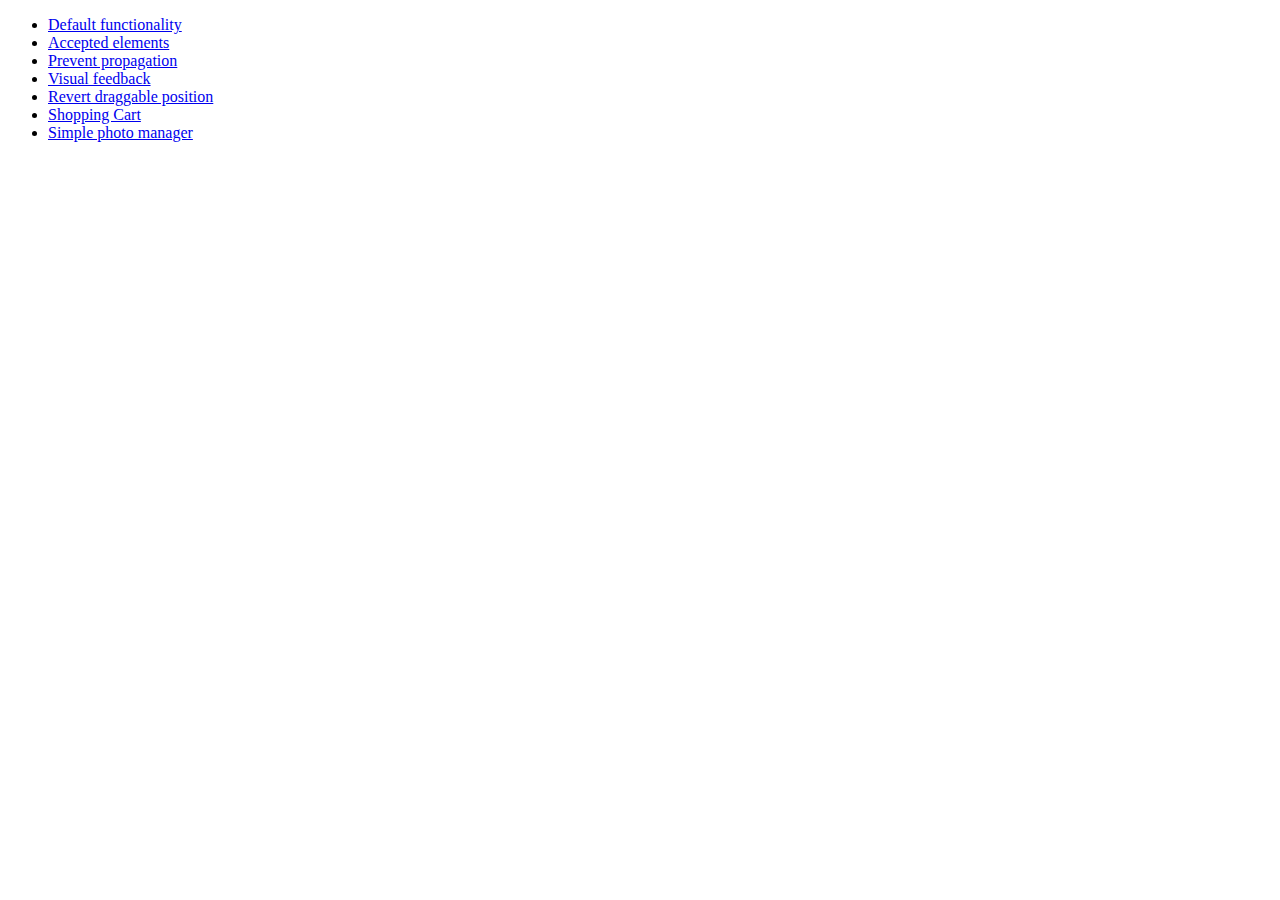
<file: js/jquery-ui-1.10.3.custom/development-bundle/demos/droppable/index.html>
<!doctype html>
<html lang="en">
<head>
	<meta charset="utf-8">
	<title>jQuery UI Droppable Demos</title>
</head>
<body>

<ul>
	<li><a href="default.html">Default functionality</a></li>
	<li><a href="accepted-elements.html">Accepted elements</a></li>
	<li><a href="propagation.html">Prevent propagation</a></li>
	<li><a href="visual-feedback.html">Visual feedback</a></li>
	<li><a href="revert.html">Revert draggable position</a></li>
	<li><a href="shopping-cart.html">Shopping Cart</a></li>
	<li><a href="photo-manager.html">Simple photo manager</a></li>
</ul>

</body>
</html>
</file>
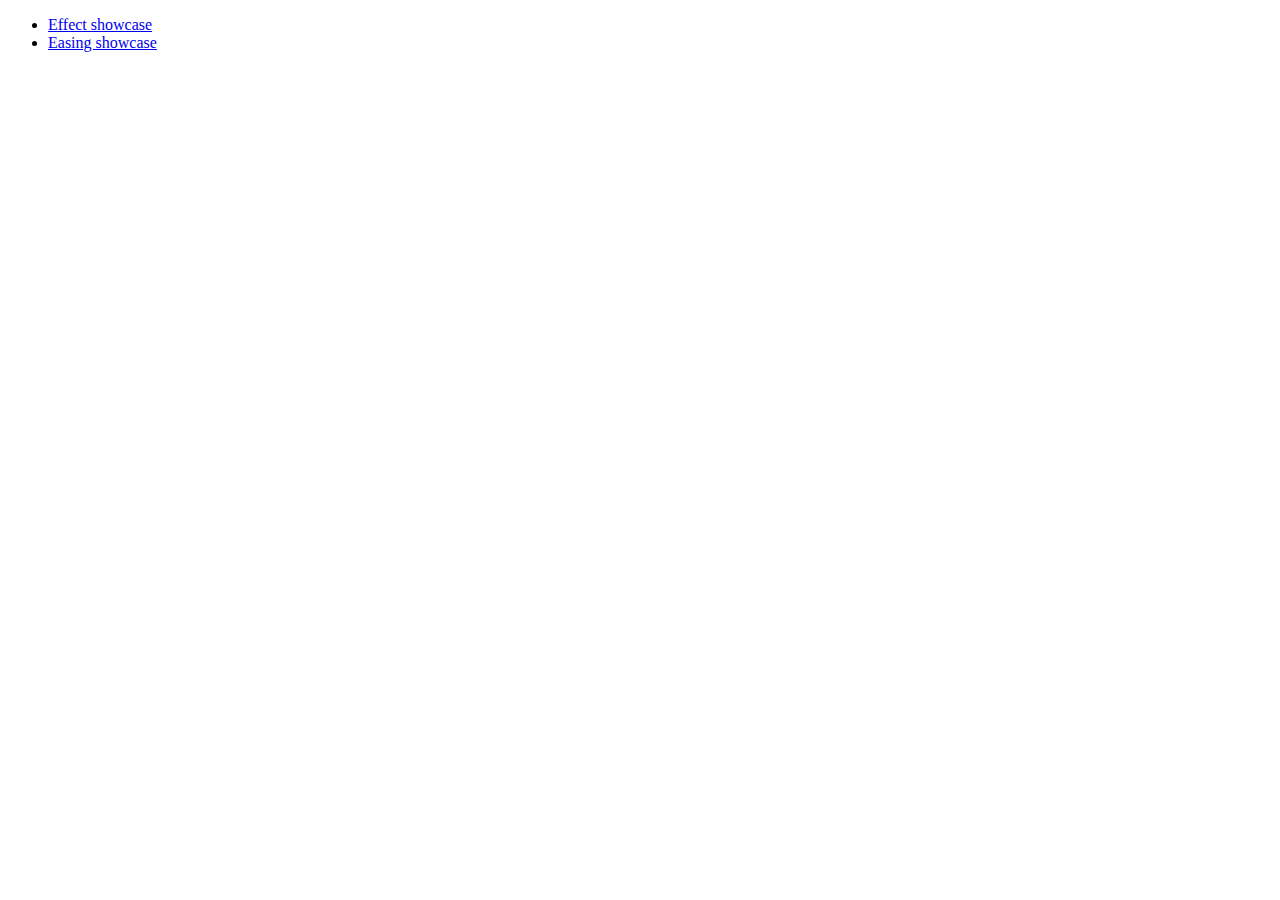
<file: js/jquery-ui-1.10.3.custom/development-bundle/demos/effect/index.html>
<!doctype html>
<html lang="en">
<head>
	<meta charset="utf-8">
	<title>jQuery UI Effects Demos</title>
</head>
<body>

<ul>
	<li><a href="default.html">Effect showcase</a></li>
	<li><a href="easing.html">Easing showcase</a></li>
</ul>

</body>
</html>
</file>
